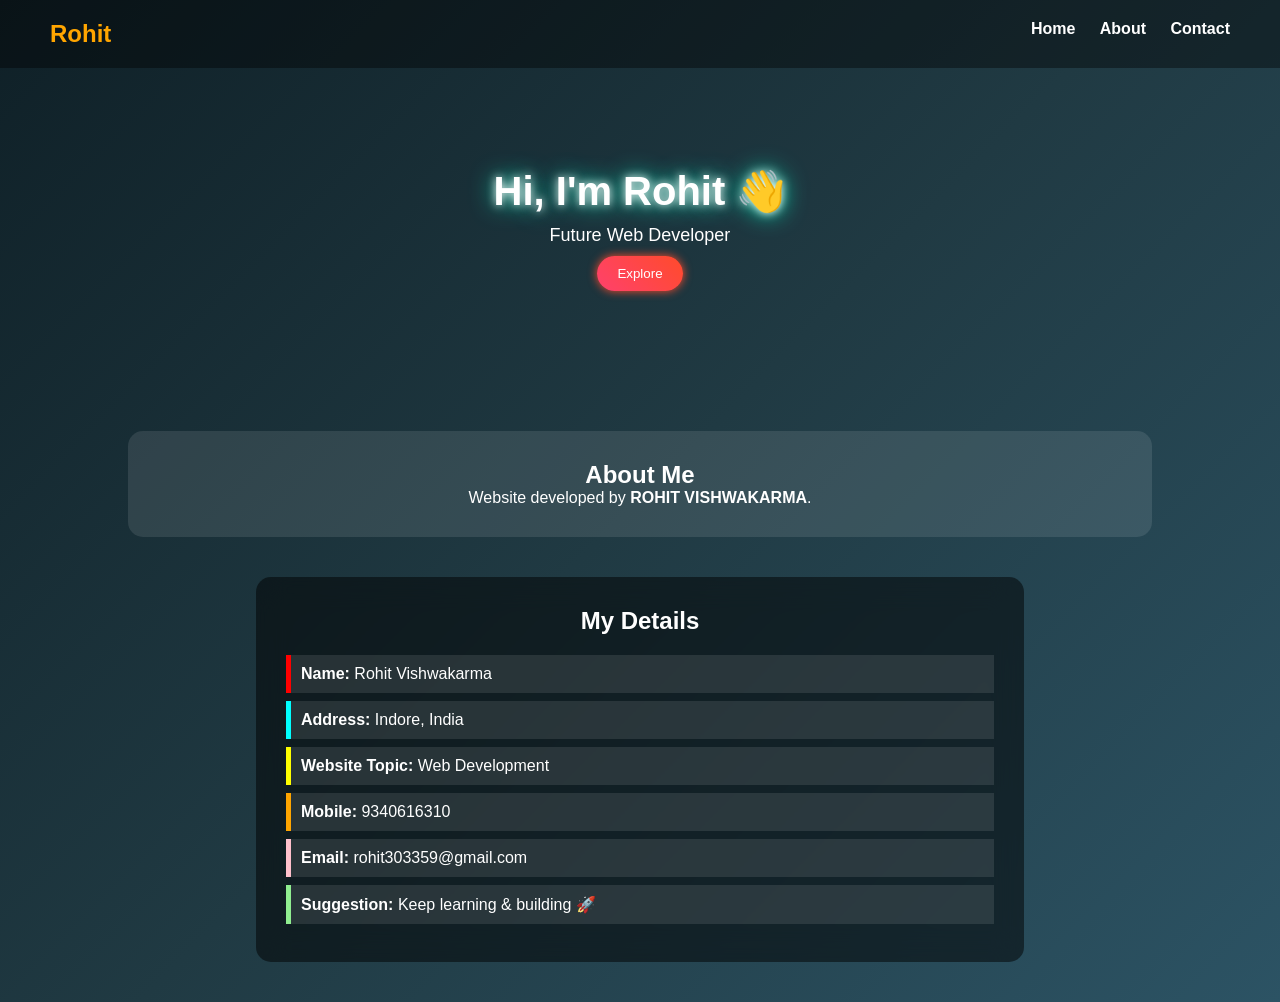
<file: index.html>
<!DOCTYPE html>
<html>
<head>
    <title>Rohit Portfolio</title>
    <link rel="stylesheet" href="style.css">
</head>

<body>

<!-- Navbar -->
<header>
    <h2 class="logo">Rohit</h2>
    <nav>
        <a href="#">Home</a>
        <a href="#about">About</a>
        <a href="#details">Contact</a>
    </nav>
</header>

<!-- Hero Section -->
<section class="hero">
    <h1>Hi, I'm Rohit 👋</h1>
    <p>Future Web Developer</p>
    <button>Explore</button>
</section>

<!-- About -->
<section id="about" class="about">
    <h2>About Me</h2>
    <p>Website developed by <b>ROHIT VISHWAKARMA</b>.</p>
</section>

<!-- Details -->
<section id="details" class="details">
    <h2>My Details</h2>

    <p><span>Name:</span> Rohit Vishwakarma</p>
    <p><span>Address:</span> Indore, India</p>
    <p><span>Website Topic:</span> Web Development</p>
    <p><span>Mobile:</span> 9340616310</p>
    <p><span>Email:</span> rohit303359@gmail.com</p>
    <p><span>Suggestion:</span> Keep learning & building 🚀</p>

</section>

</body>
</html>
</file>
<file: style.css>
* {
    margin: 0;
    padding: 0;
    box-sizing: border-box;
    font-family: Arial;
}

body {
    background: linear-gradient(135deg, #0f2027, #203a43, #2c5364);
    color: white;
}

/* Navbar */
header {
    display: flex;
    justify-content: space-between;
    padding: 20px 50px;
    background: rgba(0,0,0,0.4);
}

.logo {
    color: orange;
    font-size: 24px;
    font-weight: bold;
}

nav a {
    color: white;
    margin-left: 20px;
    text-decoration: none;
    font-weight: bold;
}

nav a:hover {
    color: orange;
}

/* Hero */
.hero {
    text-align: center;
    padding: 100px 20px;
}

.hero h1 {
    font-size: 40px;
    text-shadow: 0 0 10px #fff, 0 0 25px #00ffcc;
    animation: glow 2s infinite alternate;
}

@keyframes glow {
    from { text-shadow: 0 0 10px #fff; }
    to { text-shadow: 0 0 30px #00ffcc; }
}

.hero p {
    margin: 10px 0;
    font-size: 18px;
}

button {
    padding: 10px 20px;
    border: none;
    border-radius: 20px;
    background: linear-gradient(45deg, #ff416c, #ff4b2b);
    color: white;
    cursor: pointer;
    box-shadow: 0 0 10px #ff4b2b;
}

button:hover {
    transform: scale(1.1);
}

/* About */
.about {
    margin: 40px auto;
    width: 80%;
    text-align: center;
    padding: 30px;
    background: rgba(255,255,255,0.1);
    border-radius: 15px;
}

/* Details */
.details {
    margin: 40px auto;
    width: 60%;
    padding: 30px;
    border-radius: 15px;
    background: rgba(0,0,0,0.5);
    backdrop-filter: blur(15px);
}

.details h2 {
    text-align: center;
    margin-bottom: 20px;
}

.details p {
    padding: 10px;
    margin: 8px 0;
    background: rgba(255,255,255,0.1);
    border-left: 5px solid;
}

/* Different colors */
.details p:nth-child(2) { border-color: red; }
.details p:nth-child(3) { border-color: cyan; }
.details p:nth-child(4) { border-color: yellow; }
.details p:nth-child(5) { border-color: orange; }
.details p:nth-child(6) { border-color: pink; }
.details p:nth-child(7) { border-color: lightgreen; }

span {
    font-weight: bold;
}
</file>
